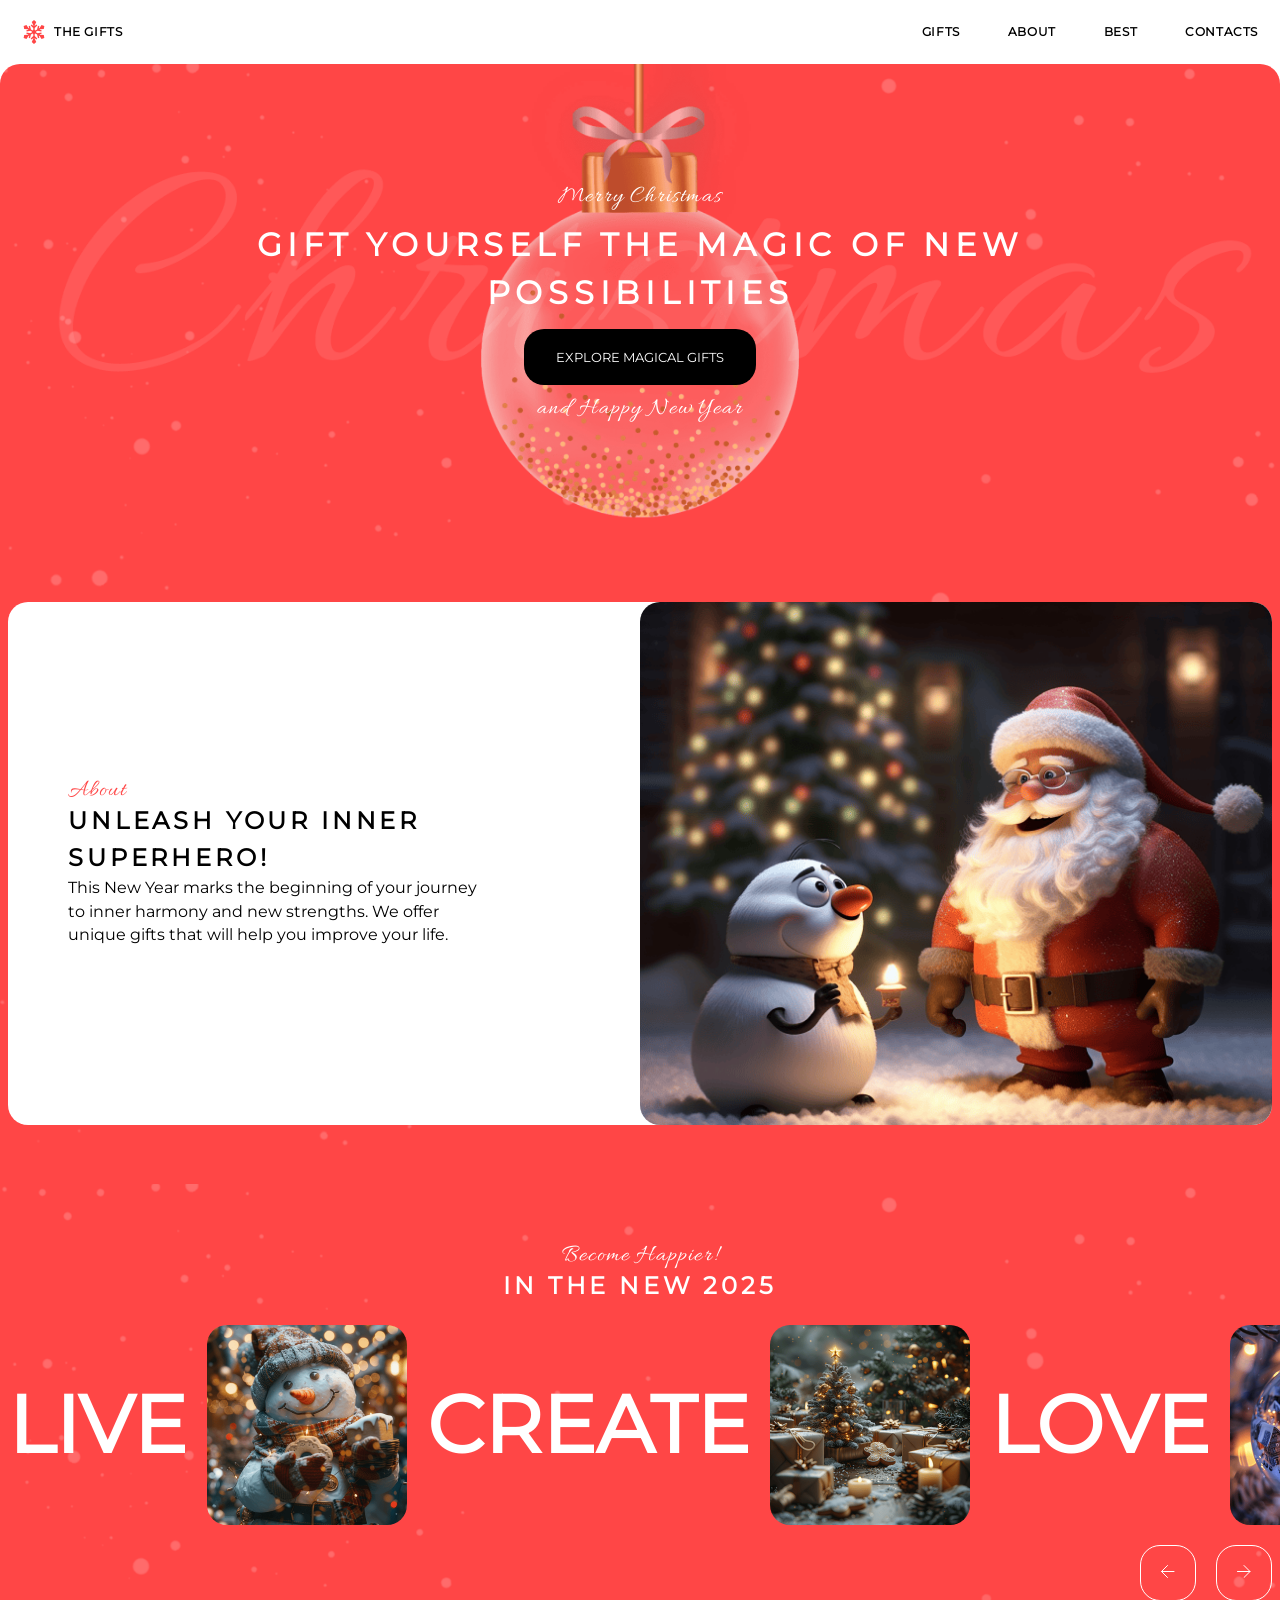
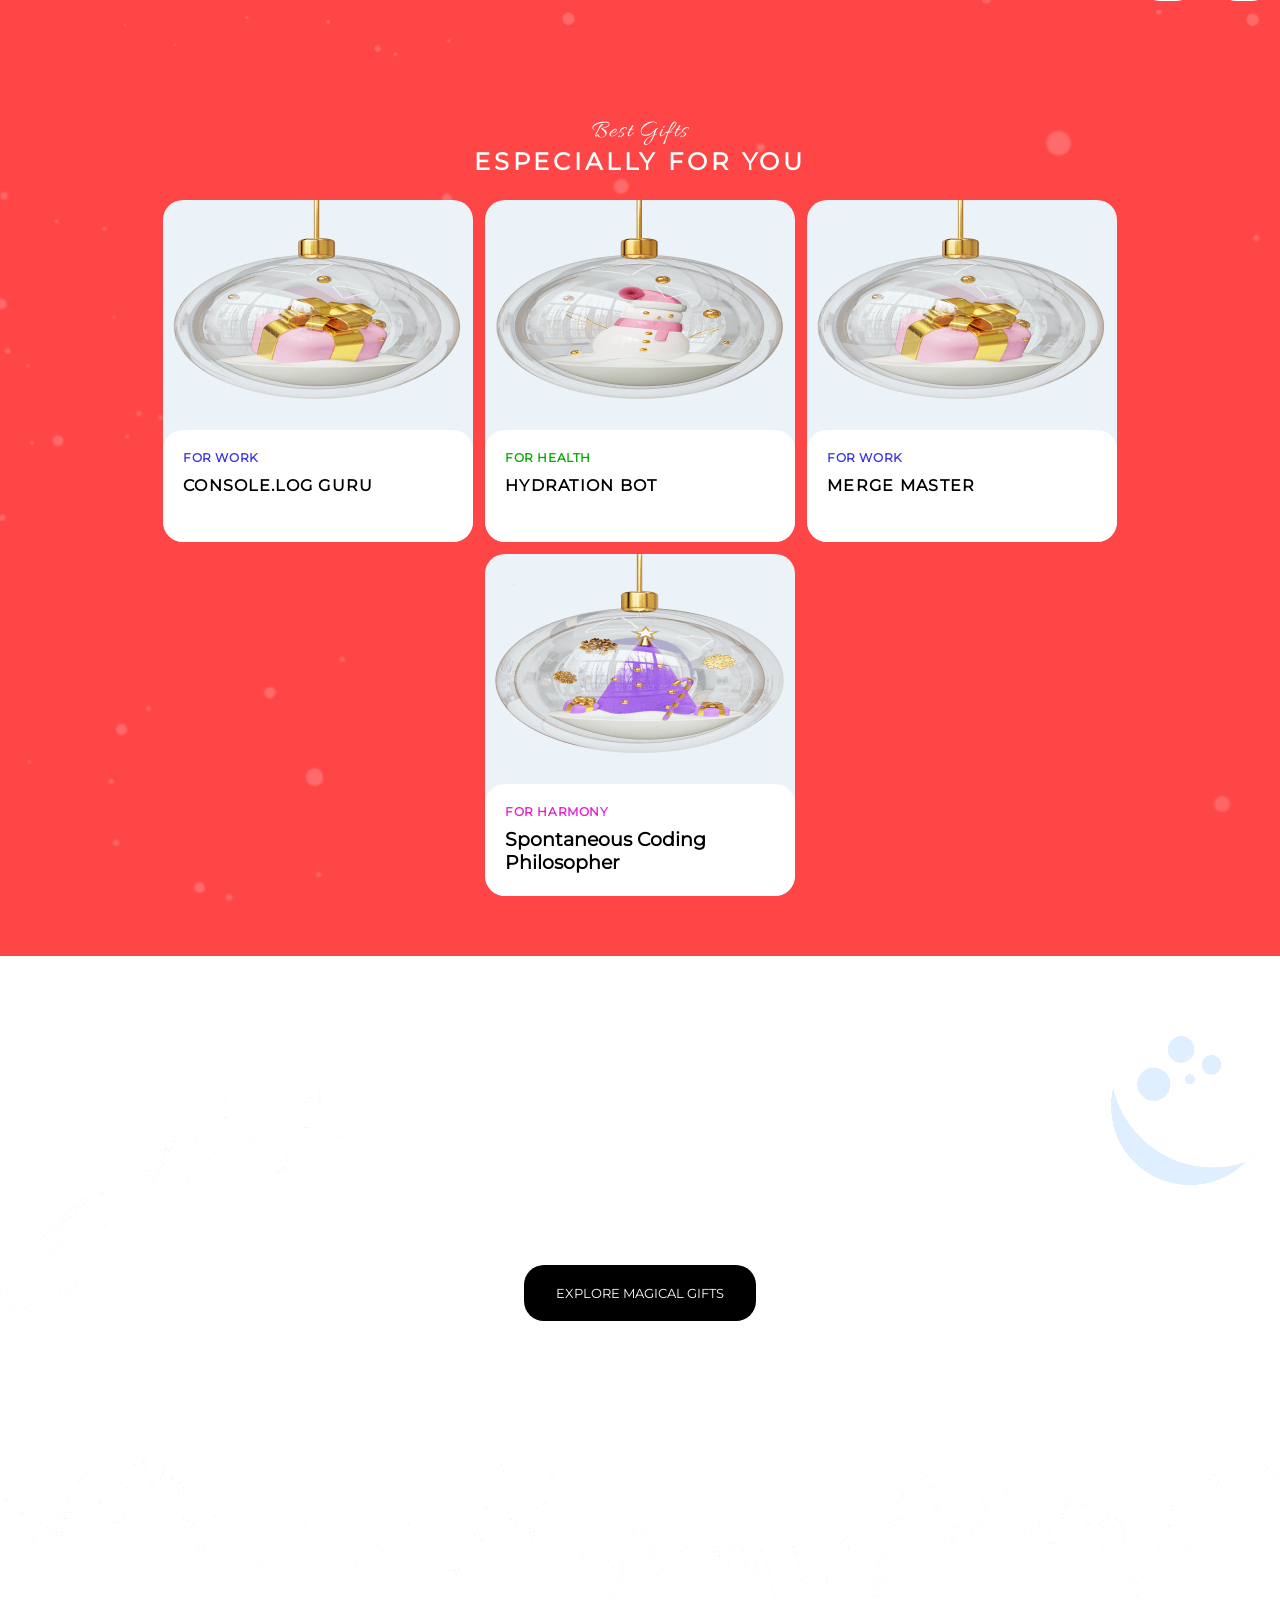
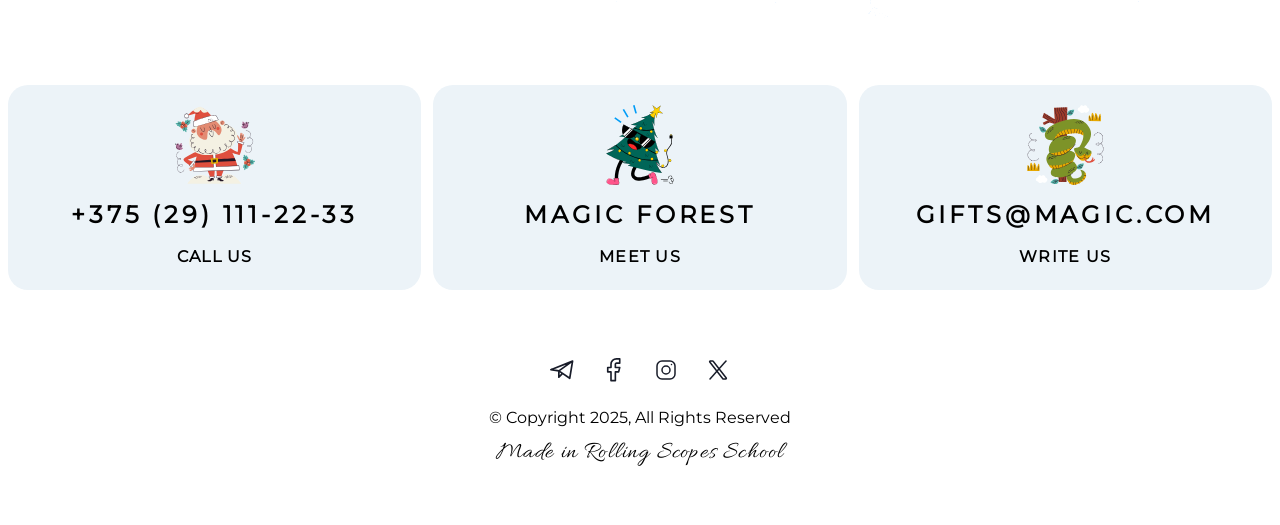
<file: christmas-shop/index.html>
<!DOCTYPE html>
<html lang="en">
<head>
    <meta charset="UTF-8">
    <meta name="viewport" content="width=device-width, initial-scale=1.0">
    <title>christmas-shop-Home</title>
    <link rel="stylesheet" href="style.css">
</head>
<body>
    <div class="wrapper">
    <header class="header">
        <div class="head_container action-small">
            <div class="logo-container" >
                <a href="#gifts" class="logo-link_item">
                    <img src="assets/snowflake.svg" alt="snowflake logo" class="snowflake_logo"> 
                    <span>THE GIFTS</span>
                </a>
            </div>
            <nav class="container_nav">
                <button class="burger_menu" id="burgerBtn">
                    <span></span>
                    <span></span>
                    <span></span>

                </button>
                <ul class="nav_list" id="navMenu">
                    <li class="nav-item"><a href="gifts.html" class="nav-link_item">GIFTS</a></li>
                    <li class="nav-item"><a href="#about" class="nav-link_item">ABOUT</a></li>
                    <li class="nav-item"><a href="#best" class="nav-link_item">BEST</a></li>
                    <li class="nav-item"><a href="#contacts" class="nav-link_item">CONTACTS</a></li>
                </ul>
            </nav>
        </div>
    </header>

    <main>
            <section class="section hero_section">
                <div class="hero_container">
                    <div class="hs_text">
                        <p class="caption">Merry Christmas</p>
                        <h1>Gift yourself the magic of new <br class="desktop-br">possibilities</br> </h1>
                        <button class="home_button">Explore Magical Gifts</button>
                        <p class="caption">and Happy New Year</p>
                    </div>
                </div>

            </section>
            <section class="section about_section" id="about">
                <div class="about_container">
                    <div class="about_container_text_item">
                        <div class="AC_text">
                            <p class="caption red">About</p>
                            <h2>Unleash your inner superhero!</h2>
                            <p>This New Year marks the beginning of your journey <br class="desktop-br">
                                to inner harmony and new strengths. We offer <br class="desktop-br">
                                unique gifts that will help you improve your life.</p>
                        </div>
                    </div>
                    <div class="about_container_img">
                        <img class="AC_img" src="assets/santa.png" alt="santa">
                    </div>
                
                </div>
            </section>
            <section class="section slider_section">
                <div class="slider_container">
                    <div class="slider_container_text">
                        <p class="caption">Become Happier!</p>
                        <h2>in the new 2025</h2>
                </div>
                <div class="slider_container_row">
                    <div class="slider">
                        <span>live</span>
                        <div class="slider_img_container">
                            <img class="slider_img" src="assets/snowman.png" alt="snowman">
                        </div>
                        
                        <span>Create</span>
                        <div class="slider_img_container">
                            <img class="slider_img" src="assets/christmas-trees.png" alt="christmas trees">
                        </div>
                        <span>Love</span>
                        <div class="slider_img_container">
                            <img class="slider_img" src="assets/christmas-tree-ball.png" alt="christmas tree ball">
                        </div>
                        <span>live</span>
                        
                        <div class="slider_img_container">
                            <img class="slider_img" src="assets/fairytale-house.png" alt="fairytale house">
                        </div>
                        <span>Create</span>
                        <div class="slider_img_container">
                            <img class="slider_img" src="assets/snowman.png" alt="snowman">
                        </div>
                        
                        <span>Love</span>
                        <div class="slider_img_container">
                            <img class="slider_img" src="assets/christmas-trees.png" alt="christmas trees">
                        </div>
                        <span>live</span>
                        <div class="slider_img_container">
                            <img class="slider_img" src="assets/christmas-tree-ball.png" alt="christmas tree ball">
                        </div>
                        <span>Create</span>
                        
                        <div class="slider_img_container">
                            <img class="slider_img" src="assets/fairytale-house.png" alt="fairytale house">

                        </div>
                    </div>
                
                    </div>
                 <div class="slider_container_button">
                        <button class="btn btn-left"><img src="assets/Vector-left.svg" alt="left"></button>
                        <button class="btn btn-right"><img src="assets/Vector-right.svg" alt="right"></button></div>
                </div>
            </section>
            <section class=" section best_gifs_section" id="gifts">
                <div class="best_gifs_container">
                    <div class="best_gifs_container_text">
                        <p class="caption"> Best Gifts</p>
                        <h2>especially for you</h2>
                    </div>
                    <div class="best_gifs_container_cards">
                        <div class="best_gifs_container_card">
                            <div class="card_img">
                                <img src="assets/gift-for-work.png" alt="gifts for work">
                            </div>
                            <div class="card_text">
                                <span class="h4 blue">for work</span>
                                <h3 class="h3">Console.log Guru</h3>
                            </div>
                        </div>
                        <div class="best_gifs_container_card">
                            <div class="card_img"> 
                                <img src="assets/gift-for-health.png" alt="gifts for health">
                            </div>
                            <div class="card_text">
                                <span class="h4 green">For health</span>
                                <h3 class="h3">Hydration Bot</h3>
                            </div>
                        </div>
                        <div class="best_gifs_container_card">
                            <div class="card_img">
                                <img src="assets/gift-for-work.png" alt="gifts for work">
                            </div>
                            <div class="card_text">
                                <span class="h4 blue">for work</span>
                                <h3 class="h3">Merge Master</h3>
                            </div>
                        </div>
                        <div class="best_gifs_container_card">
                            <div class="card_img">
                                <img src="assets/gift-for-harmony.png" alt="gifts for harmony">
                            </div>
                            <div class="card_text">
                                <span class="h4 pink">for harmony</span>
                                <h3 class="">Spontaneous Coding Philosopher</h3>
                            </div>
                        </div>
                    </div>
                </div>
            </section>
            <section class="section CTA_section">
                <div class="CTA_container">
                    <div class="CTA_container_item">
                        <h2>Ready to start your<br>journey to a better<br>version of yourself?</h2>
                        <button class="home_button">Explore Magical Gifts</button>
                        <div class="timer_section">
                            <p class="caption">The New Year is Coming Soon...</p>
                            <div class="timer_container">
                                <div class="timer_container_item">
                                    <span class="timer_number">47</span>
                                    <span class="h4">days</span>
                                </div>
                                <div class="separation"></div> 
                                <div class="timer_container_item">
                                    <span class="timer_number">5</span>
                                    <span class="h4">hours</span>
                                </div>
                                <div class="separation"></div> 
                                <div class="timer_container_item">
                                    <span class="timer_number">34</span>
                                    <span class="h4">minutes</span>  
                                </div>
                                <div class="separation"></div> 
                                <div class="timer_container_item">
                                    <span class="timer_number">12</span>
                                    <span class="h4">seconds</span>

                                </div>
                            </div>
                        </div>
                    </div>
                </div>
            </section>
    </main>
    <footer class="footer">
        <div class="footer__container">
            <address class="footer__contacts">
                <div class="footer__contacts-item">
                    <img class="footer__contacts-img" src="assets/santa-claus.svg" alt="santa">
                    <a href="tel:+375 (29) 111-22-33" class="footer__data">+375 (29) 111-22-33</a>
                    <p class="h3">call us</p>

                </div>
                <div class="footer__contacts-item">
                    <img class="footer__contacts-img" src="assets/christmas-tree.svg" alt="christmas-tree">
                    <p class="footer__data">Magic forest</p>
                    <p class="h3">meet us</p>
                </div>
                <div class="footer__contacts-item">
                    <img class="footer__contacts-img" src="assets/snake.svg" alt="snake">
                    <a href="mailto:gifts@magic.com" class="footer__data">gifts@magic.com</a>
                    <p class="h3">write us</p>
                </div>
            </address>
            <div class="footer__socials"> 
                <div class="footer__socials-items">
                    <a href="telegram" ><img src="assets/telegram.svg" alt="telegram contact" class="footer__socials-items-img"></a>
                    <a href="facebook"><img src="assets/fb.svg" alt="facebook contact" class="footer__socials-items-img"></a>
                    <a href="instagram"><img src="assets/instagram.svg" alt="instagram contact" class="footer__socials-items-img"></a>
                    <a href="x"><img src="assets/X.svg" alt="x contact" class="footer__socials-items-img"></a>
                </div>
                <p class="footer__socials-paragraph">© Copyright 2025, All Rights Reserved</p>
                <p class="caption footer__socials-paragraph">Made in Rolling Scopes School</p>
            </div>
        </div>
    </footer>
    </div>
</body>
</html>
</file>
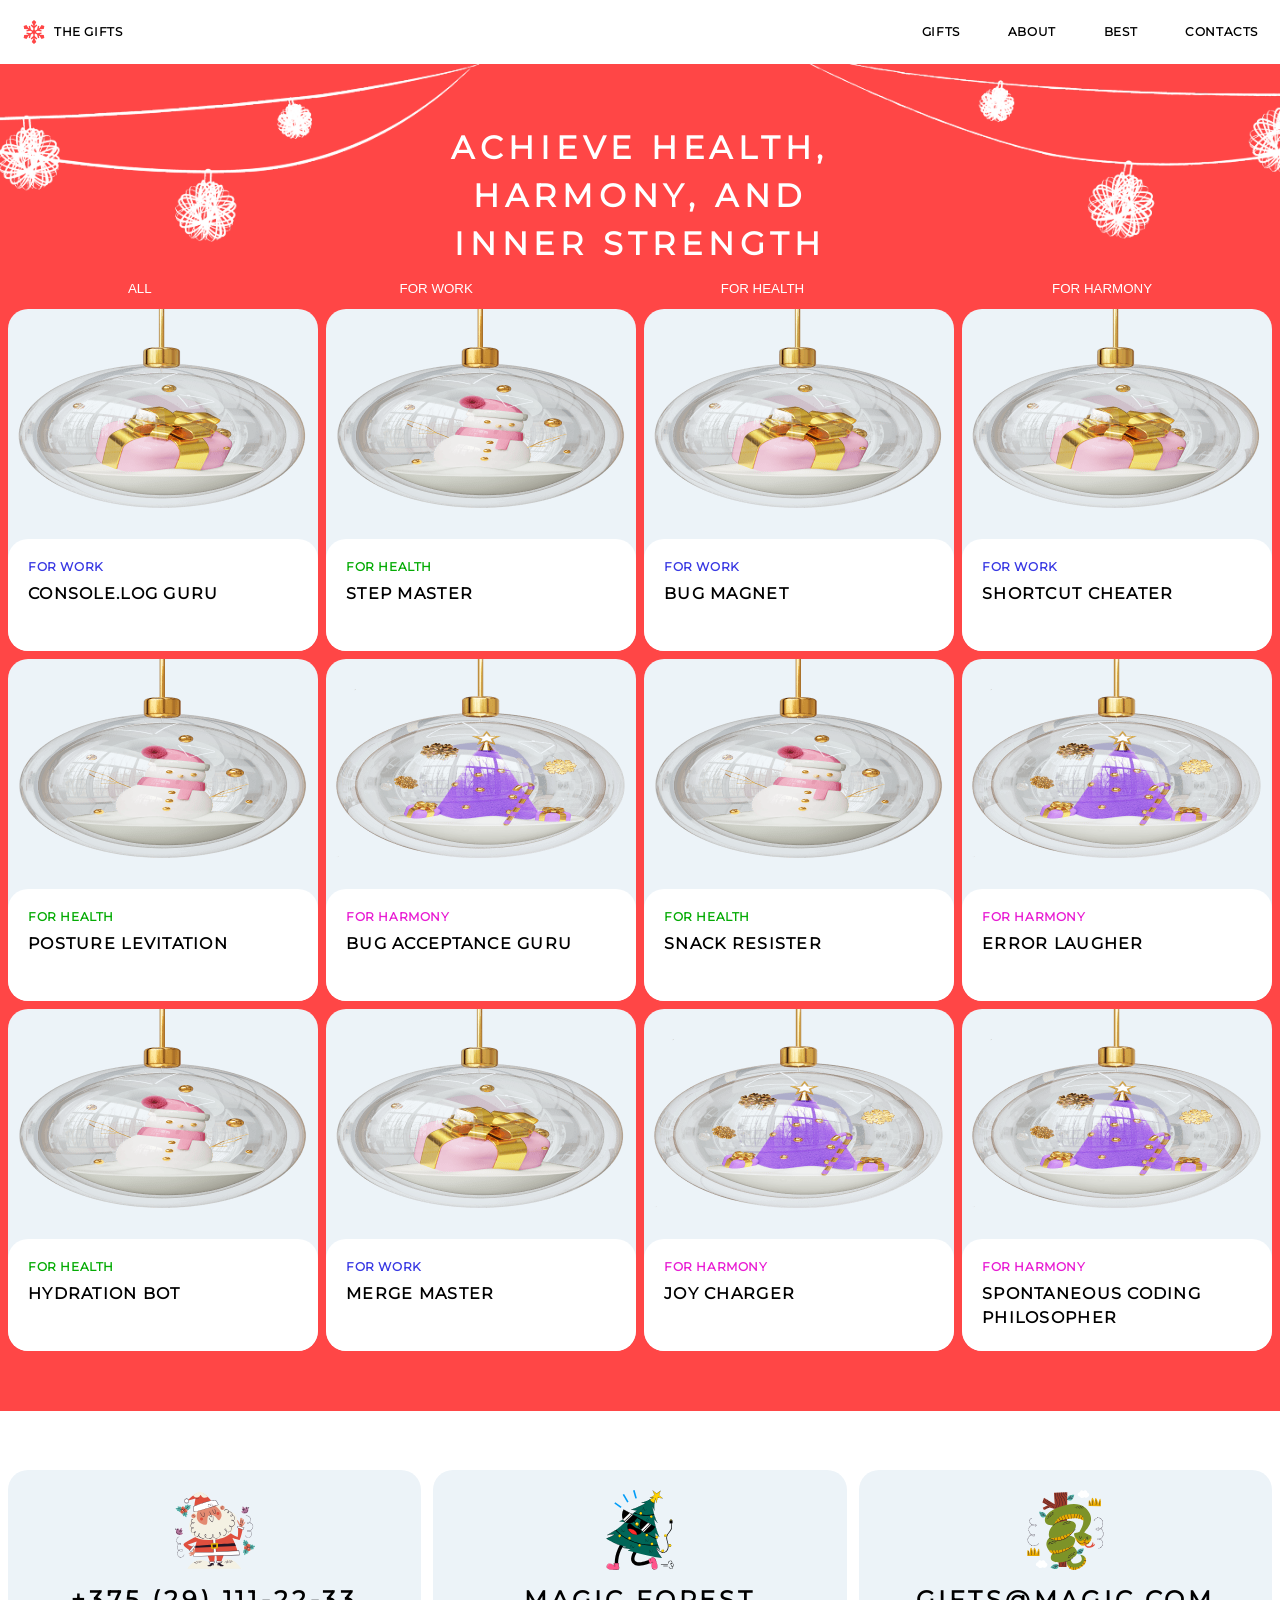
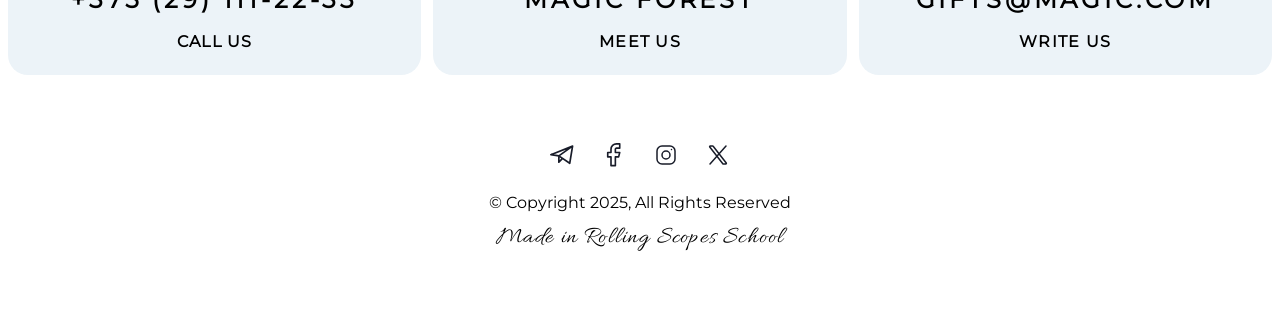
<file: christmas-shop/gifts.html>
<!DOCTYPE html>
<html lang="en">
<head>
    <meta charset="UTF-8">
    <meta name="viewport" content="width=device-width, initial-scale=1.0">
    <title>christmas-shop- Gifts</title>
    <link rel="stylesheet" href="style.css">
</head>
 <body>
<div class="wrapper">
    <header class="header">
        <div class="head_container action-small">
            <div class="logo-container" >
                <a href="#gifts" class="logo-link_item">
                    <img src="assets/snowflake.svg" alt="snowflake logo" class="snowflake_logo"> 
                    <span>THE GIFTS</span>
                </a>
            </div>
            <nav class="container_nav">
                <button class="burger_menu" id="burgerBtn">
                    <span></span>
                    <span></span>
                    <span></span>

                </button>
                <ul class="nav_list" id="navMenu">
                    <li class="nav-item"><a href="gifts.html" class="nav-link_item">GIFTS</a></li>
                    <li class="nav-item"><a href="#about" class="nav-link_item">ABOUT</a></li>
                    <li class="nav-item"><a href="#best" class="nav-link_item">BEST</a></li>
                    <li class="nav-item"><a href="#contacts" class="nav-link_item">CONTACTS</a></li>
                </ul>
            </nav>
        </div>
    </header>

    <main>
        <section class="section gift-page_section">
            <div class="gift-page_container">
                <div class="gift-page_header"><h1>Achieve health,<br class="desktop-br_gifts-page "> harmony, and <br class="desktop-br_gifts-page "> inner strength</h1></div>
                <div class="gift-page_tabs">
                    <ul class="tabs-list action-small ">
                        <li class="tabs-item">
                            <button type="button" class="tab-button">ALL</button>
                        </li>
                        <li class="tabs-item">
                            <button type="button" class="tab-button">FOR WORK</button>
                        </li>
                        <li class="tabs-item">
                            <button type="button" class="tab-button">FOR HEALTH</button>
                        </li>
                        <li class="tabs-item">
                            <button type="button" class="tab-button">FOR HARMONY</button>
                        </li>
                    </ul>
                </div>
                <ul class="gift-page_grid">
                    <li class="gift-card">
                        <div class="gift-card__img-wrapper">
                            <img src="assets/gift-for-work.png" alt="gift forwork">
                        </div>
                        <div class="gift-card__content">
                            <span class="h4 blue">for work</span>
                            <h2 class="h3">Console.log Guru</h2>
                        </div>
                    </li>
                    <li class="gift-card">
                        <div class="gift-card__img-wrapper">
                            <img src="assets/gift-for-health.png" alt="for health">
                        </div>
                        <div class="gift-card__content">
                            <span class="h4 green">for health</span>
                            <h2 class="h3">Step Master</h2>
                        </div>
                    </li>
                    <li class="gift-card">
                          <div class="gift-card__img-wrapper">
                            <img src="assets/gift-for-work.png" alt="gift forwork">
                        </div>
                        <div class="gift-card__content">
                            <span class="h4 blue">for work</span>
                            <h2 class="h3">Bug Magnet</h2>
                        </div>
                    </li>
                    <li class="gift-card">
                          <div class="gift-card__img-wrapper">
                            <img src="assets/gift-for-work.png" alt="gift forwork">
                        </div>
                        <div class="gift-card__content">
                            <span class="h4 blue">for work</span>
                            <h2 class="h3">Shortcut Cheater</h2>
                        </div>
                    </li>
                    <li class="gift-card">
                        <div class="gift-card__img-wrapper">
                            <img src="assets/gift-for-health.png" alt="for health">
                        </div>
                        <div class="gift-card__content">
                            <span class="h4 green">for health</span>
                            <h2 class="h3">Posture Levitation</h2>
                        </div>
                    </li>
                    <li class="gift-card">
                        <div class="gift-card__img-wrapper">
                            <img src="assets/gift-for-harmony.png" alt="for harmony">
                        </div>
                        <div class="gift-card__content">
                            <span class="h4 pink">for harmony</span>
                            <h2 class="h3">Bug Acceptance Guru</h2>
                        </div>
                    </li>
                    <li class="gift-card">
                        <div class="gift-card__img-wrapper">
                            <img src="assets/gift-for-health.png" alt="for health">
                        </div>
                        <div class="gift-card__content">
                            <span class="h4 green">for health</span>
                            <h2 class="h3">Snack Resister</h2>
                        </div>
                    </li>
                       <li class="gift-card">
                        <div class="gift-card__img-wrapper">
                            <img src="assets/gift-for-harmony.png" alt="for harmony">
                        </div>
                        <div class="gift-card__content">
                            <span class="h4 pink">for harmony</span>
                            <h2 class="h3">Error Laugher</h2>
                        </div>
                    </li>
                    <li class="gift-card">
                        <div class="gift-card__img-wrapper">
                            <img src="assets/gift-for-health.png" alt="for health">
                        </div>
                        <div class="gift-card__content">
                            <span class="h4 green">for health</span>
                            <h2 class="h3">Hydration Bot</h2>
                        </div>
                    </li>
                    <li class="gift-card">
                        <div class="gift-card__img-wrapper">
                            <img src="assets/gift-for-work.png" alt="for work">
                        </div>
                        <div class="gift-card__content">
                            <span class="h4 blue">for work</span>
                            <h2 class="h3">Merge Master</h2>
                        </div>
                    </li>
                    <li class="gift-card">
                        <div class="gift-card__img-wrapper">
                            <img src="assets/gift-for-harmony.png" alt="for harmony">
                        </div>
                        <div class="gift-card__content">
                            <span class="h4 pink">for harmony</span>
                            <h2 class="h3">Joy Charger</h2>
                        </div>
                    </li>
                    <li class="gift-card">
                        <div class="gift-card__img-wrapper">
                            <img src="assets/gift-for-harmony.png" alt="for harmony">
                        </div>
                        <div class="gift-card__content">
                            <span class="h4 pink">for harmony</span>
                            <h2 class="h3">Spontaneous Coding Philosopher</h2>
                        </div>
                    </li>
                </ul>
            </div>

        </section>
    </main>
    <footer class="footer">
        <div class="footer__container">
            <address class="footer__contacts">
                <div class="footer__contacts-item">
                    <img class="footer__contacts-img" src="assets/santa-claus.svg" alt="santa">
                    <a href="tel:+375 (29) 111-22-33" class="footer__data">+375 (29) 111-22-33</a>
                    <p class="h3">call us</p>

                </div>
                <div class="footer__contacts-item">
                    <img class="footer__contacts-img" src="assets/christmas-tree.svg" alt="christmas-tree">
                    <p class="footer__data">Magic forest</p>
                    <p class="h3">meet us</p>
                </div>
                <div class="footer__contacts-item">
                    <img class="footer__contacts-img" src="assets/snake.svg" alt="snake">
                    <a href="mailto:gifts@magic.com" class="footer__data">gifts@magic.com</a>
                    <p class="h3">write us</p>
                </div>
            </address>
            <div class="footer__socials"> 
                <div class="footer__socials-items">
                    <a href="telegram" ><img src="assets/telegram.svg" alt="telegram contact" class="footer__socials-items-img"></a>
                    <a href="facebook"><img src="assets/fb.svg" alt="facebook contact" class="footer__socials-items-img"></a>
                    <a href="instagram"><img src="assets/instagram.svg" alt="instagram contact" class="footer__socials-items-img"></a>
                    <a href="x"><img src="assets/X.svg" alt="x contact" class="footer__socials-items-img"></a>
                </div>
                <p class="footer__socials-paragraph">© Copyright 2025, All Rights Reserved</p>
                <p class="caption footer__socials-paragraph">Made in Rolling Scopes School</p>
            </div>
        </div>
    </footer>
</div>
</body>
</html>
</file>
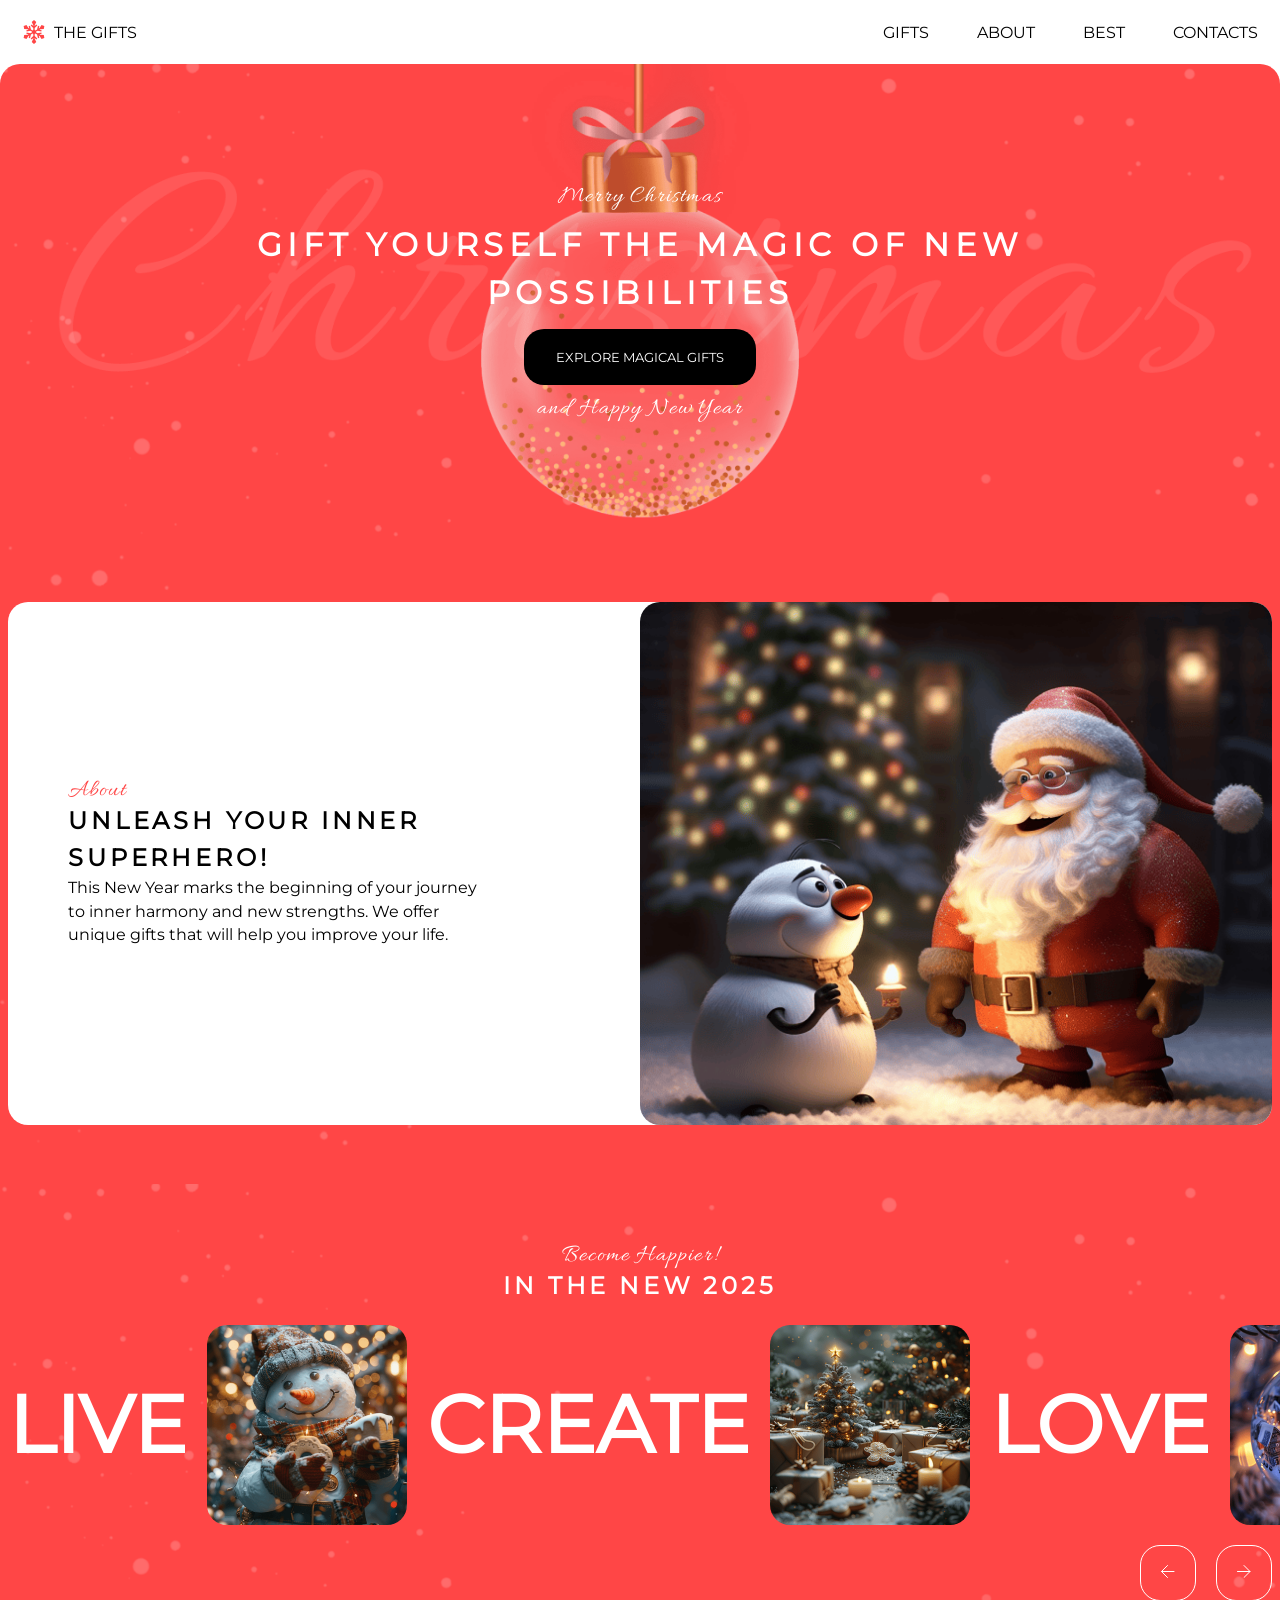
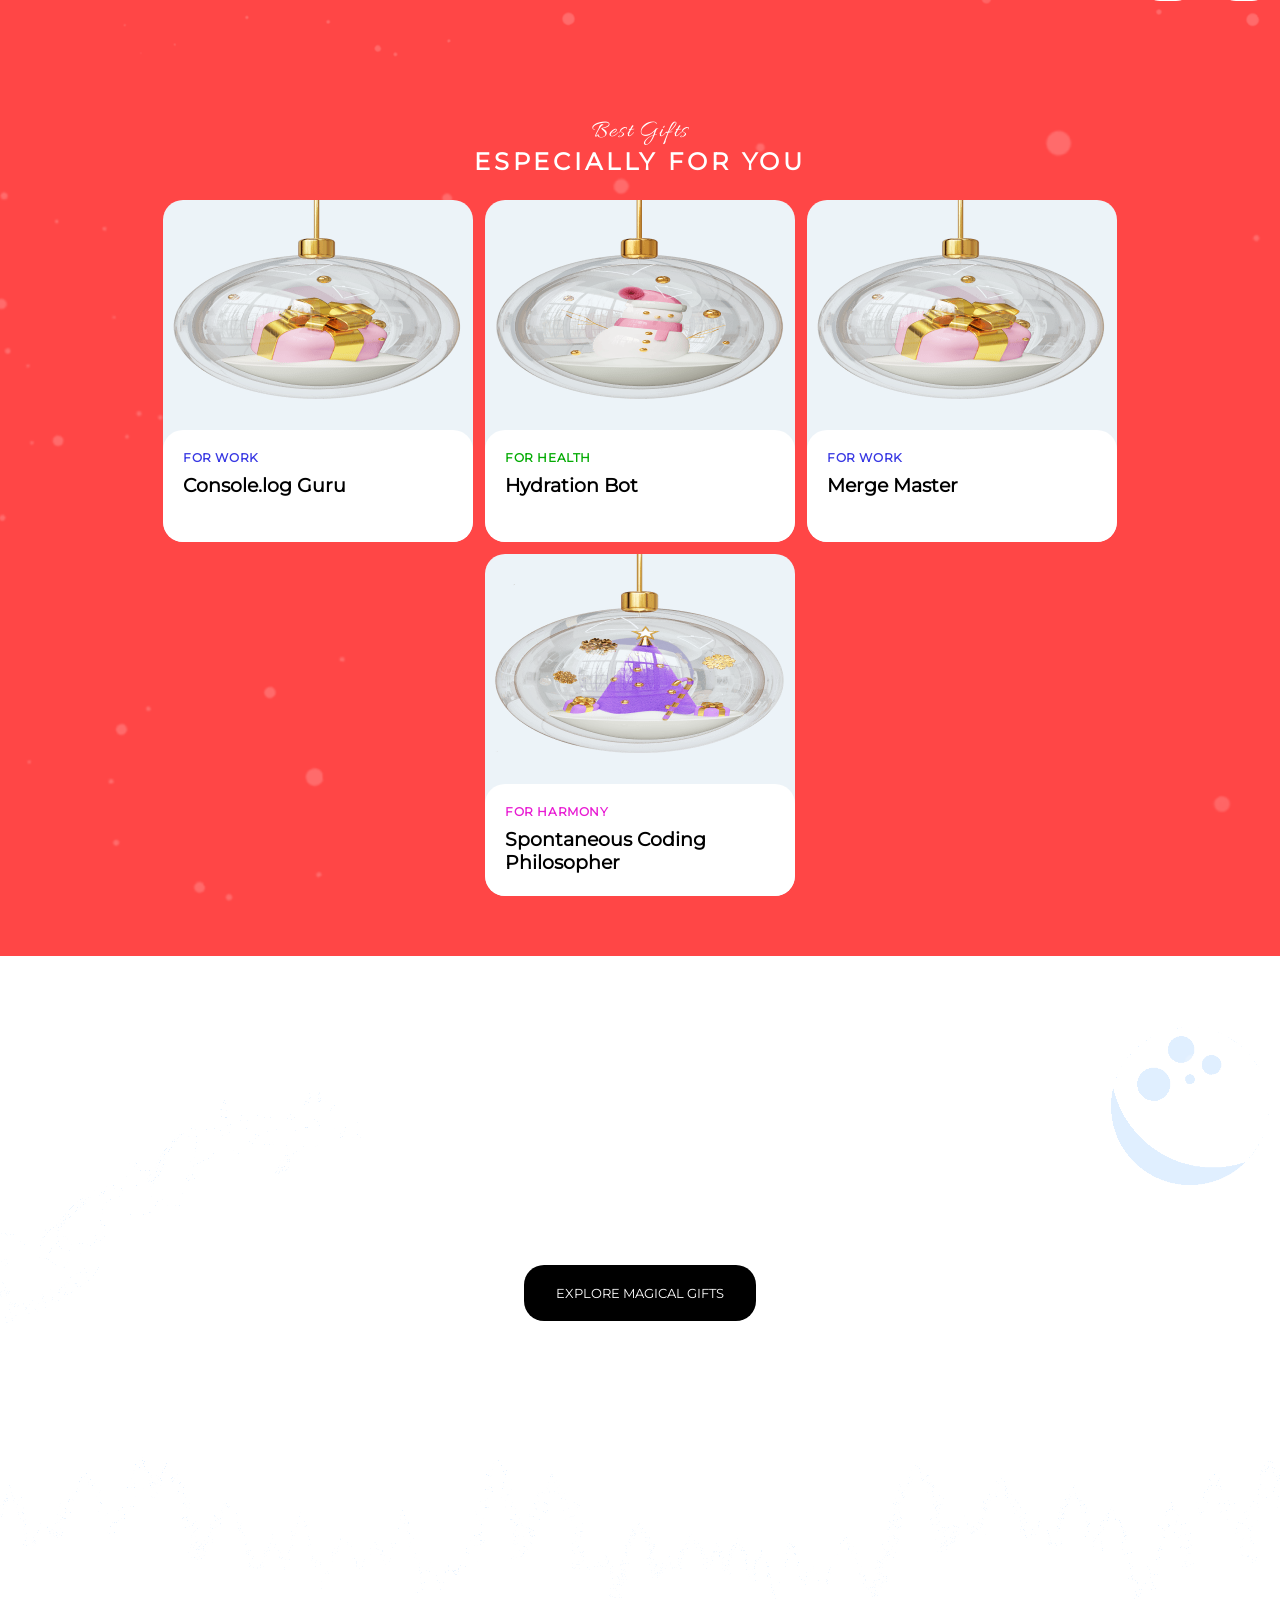
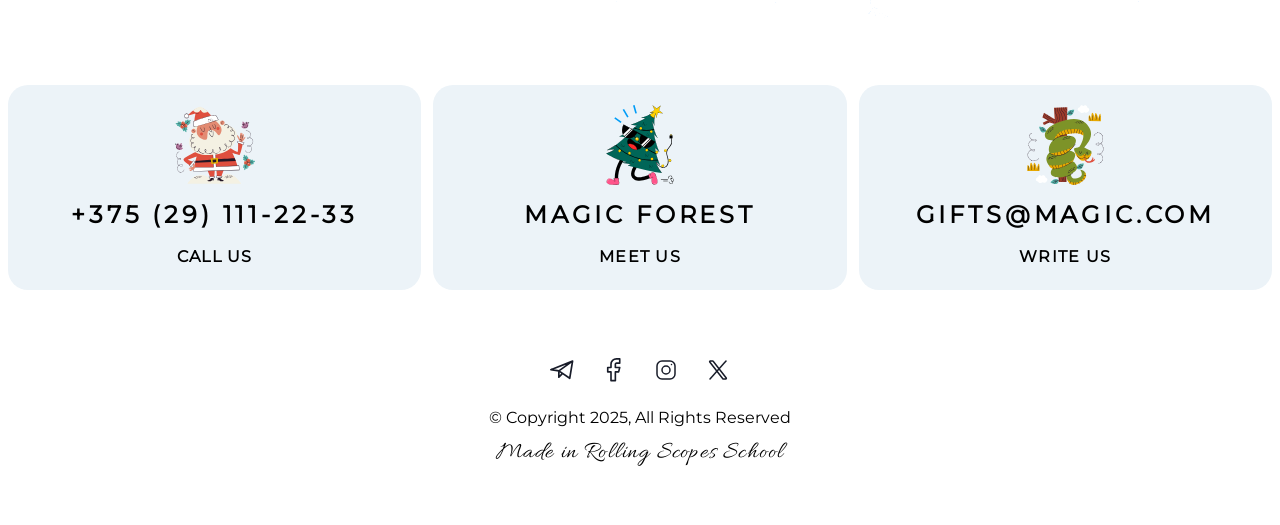
<file: christmas-shop/ndex.html>
<!DOCTYPE html>
<html lang="en">
<head>
    <meta charset="UTF-8">
    <meta name="viewport" content="width=device-width, initial-scale=1.0">
    <title>christmas-shop</title>
    <link rel="stylesheet" href="style.css">
</head>
<body>
    <div class="wrapper">
    <header class="header">
        <div class="head_container">
            <div class="logo-container" >
                <a href="#gifts" class="logo-link_item">
                    <img src="assets/snowflake.svg" alt="snowflake logo" class="snowflake_logo"> 
                    <span>THE GIFTS</span>
                </a>
            </div>
            <nav class="container_nav">
                <button class="burger_menu" id="burgerBtn">
                    <span></span>
                    <span></span>
                    <span></span>

                </button>
                <ul class="nav_list" id="navMenu">
                    <li class="nav-item"><a href="#gifts" class="nav-link_item">GIFTS</a></li>
                    <li class="nav-item"><a href="#about" class="nav-link_item">ABOUT</a></li>
                    <li class="nav-item"><a href="#best" class="nav-link_item">BEST</a></li>
                    <li class="nav-item"><a href="#contacts" class="nav-link_item">CONTACTS</a></li>
                </ul>
            </nav>
        </div>
    </header>

    <main>
            <section class="section hero_section">
                <div class="hero_container">
                    <div class="hs_text">
                        <p class="caption">Merry Christmas</p>
                        <h1>Gift yourself the magic of new <br class="desktop-br">possibilities</br> </h1>
                        <button class="home_button">Explore Magical Gifts</button>
                        <p class="caption">and Happy New Year</p>
                    </div>
                </div>

            </section>
            <section class="section about_section" id="about">
                <div class="about_container">
                    <div class="about_container_text_item">
                        <div class="AC_text">
                            <p class="caption red">About</p>
                            <h2>Unleash your inner superhero!</h2>
                            <p>This New Year marks the beginning of your journey <br class="desktop-br">
                                to inner harmony and new strengths. We offer <br class="desktop-br">
                                unique gifts that will help you improve your life.</p>
                        </div>
                    </div>
                    <div class="about_container_img">
                        <img class="AC_img" src="assets/santa.png" alt="santa">
                    </div>
                
                </div>
            </section>
            <section class="section slider_section">
                <div class="slider_container">
                    <div class="slider_container_text">
                        <p class="caption">Become Happier!</p>
                        <h2>in the new 2025</h2>
                </div>
                <div class="slider_container_row">
                    <div class="slider">
                        <span>live</span>
                        <div class="slider_img_container">
                            <img class="slider_img" src="assets/snowman.png" alt="snowman">
                        </div>
                        
                        <span>Create</span>
                        <div class="slider_img_container">
                            <img class="slider_img" src="assets/christmas-trees.png" alt="christmas trees">
                        </div>
                        <span>Love</span>
                        <div class="slider_img_container">
                            <img class="slider_img" src="assets/christmas-tree-ball.png" alt="christmas tree ball">
                        </div>
                        <span>live</span>
                        
                        <div class="slider_img_container">
                            <img class="slider_img" src="assets/fairytale-house.png" alt="fairytale house">
                        </div>
                        <span>Create</span>
                        <div class="slider_img_container">
                            <img class="slider_img" src="assets/snowman.png" alt="snowman">
                        </div>
                        
                        <span>Love</span>
                        <div class="slider_img_container">
                            <img class="slider_img" src="assets/christmas-trees.png" alt="christmas trees">
                        </div>
                        <span>live</span>
                        <div class="slider_img_container">
                            <img class="slider_img" src="assets/christmas-tree-ball.png" alt="christmas tree ball">
                        </div>
                        <span>Create</span>
                        
                        <div class="slider_img_container">
                            <img class="slider_img" src="assets/fairytale-house.png" alt="fairytale house">

                        </div>
                    </div>
                
                    </div>
                 <div class="slider_container_button">
                        <button class="btn btn-left"><img src="assets/Vector-left.svg" alt="left"></button>
                        <button class="btn btn-right"><img src="assets/Vector-right.svg" alt="right"></button></div>
                </div>
            </section>
            <section class=" section best_gifs_section" id="gifts">
                <div class="best_gifs_container">
                    <div class="best_gifs_container_text">
                        <p class="caption"> Best Gifts</p>
                        <h2>especially for you</h2>
                    </div>
                    <div class="best_gifs_container_cards">
                        <div class="best_gifs_container_card">
                            <div class="card_img">
                                <img src="assets/gift-for-work.png" alt="gifts for work">
                            </div>
                            <div class="card_text">
                                <span class="h4 blue">for work</span>
                                <h3>Console.log Guru</h3>
                            </div>
                        </div>
                        <div class="best_gifs_container_card">
                            <div class="card_img"> 
                                <img src="assets/gift-for-health.png" alt="gifts for health">
                            </div>
                            <div class="card_text">
                                <span class="h4 green">For health</span>
                                <h3>Hydration Bot</h3>
                            </div>
                        </div>
                        <div class="best_gifs_container_card">
                            <div class="card_img">
                                <img src="assets/gift-for-work.png" alt="gifts for work">
                            </div>
                            <div class="card_text">
                                <span class="h4 blue">for work</span>
                                <h3>Merge Master</h3>
                            </div>
                        </div>
                        <div class="best_gifs_container_card">
                            <div class="card_img">
                                <img src="assets/gift-for-harmony.png" alt="gifts for harmony">
                            </div>
                            <div class="card_text">
                                <span class="h4 pink">for harmony</span>
                                <h3>Spontaneous Coding Philosopher</h3>
                            </div>
                        </div>
                    </div>
                </div>
            </section>
            <section class="section CTA_section">
                <div class="CTA_container">
                    <div class="CTA_container_item">
                        <h2>Ready to start your<br>journey to a better<br>version of yourself?</h2>
                        <button class="home_button">Explore Magical Gifts</button>
                        <div class="timer_section">
                            <p class="caption">The New Year is Coming Soon...</p>
                            <div class="timer_container">
                                <div class="timer_container_item">
                                    <span class="timer_number">47</span>
                                    <span class="h4">days</span>
                                </div>
                                <div class="separation"></div> 
                                <div class="timer_container_item">
                                    <span class="timer_number">5</span>
                                    <span class="h4">hours</span>
                                </div>
                                <div class="separation"></div> 
                                <div class="timer_container_item">
                                    <span class="timer_number">34</span>
                                    <span class="h4">minutes</span>  
                                </div>
                                <div class="separation"></div> 
                                <div class="timer_container_item">
                                    <span class="timer_number">12</span>
                                    <span class="h4">seconds</span>

                                </div>
                            </div>
                        </div>
                    </div>
                </div>
            </section>
    </main>
    <footer class="footer">
        <div class="footer__container">
            <address class="footer__contacts">
                <div class="footer__contacts-item">
                    <img class="footer__contacts-img" src="assets/santa-claus.svg" alt="santa">
                    <a href="tel:+375 (29) 111-22-33" class="footer__data">+375 (29) 111-22-33</a>
                    <p class="h3">call us</p>

                </div>
                <div class="footer__contacts-item">
                    <img class="footer__contacts-img" src="assets/christmas-tree.svg" alt="christmas-tree">
                    <p class="footer__data">Magic forest</p>
                    <p class="h3">meet us</p>
                </div>
                <div class="footer__contacts-item">
                    <img class="footer__contacts-img" src="assets/snake.svg" alt="snake">
                    <a href="mailto:gifts@magic.com" class="footer__data">gifts@magic.com</a>
                    <p class="h3">write us</p>
                </div>
            </address>
            <div class="footer__socials"> 
                <div class="footer__socials-items">
                    <a href="telegram" ><img src="assets/telegram.svg" alt="telegram contact" class="footer__socials-items-img"></a>
                    <a href="facebook"><img src="assets/fb.svg" alt="facebook contact" class="footer__socials-items-img"></a>
                    <a href="instagram"><img src="assets/instagram.svg" alt="instagram contact" class="footer__socials-items-img"></a>
                    <a href="x"><img src="assets/X.svg" alt="x contact" class="footer__socials-items-img"></a>
                </div>
                <p class="footer__socials-paragraph">© Copyright 2025, All Rights Reserved</p>
                <p class="caption footer__socials-paragraph">Made in Rolling Scopes School</p>
            </div>
        </div>
    </footer>
    </div>
</body>
</html>
</file>
<file: christmas-shop/style.css>
@font-face {
    font-family: 'Montserrat';
    src: url("fonts/Montserrat/Montserrat-VariableFont.ttf") format("truetype"); 
    font-weight: normal;
    font-style: normal;
}

@font-face {
    font-family:'Allura';
    src: url(fonts/Allura/Allura-Regular.ttf) format("truetype");
    font-weight: normal;
    font-style: normal;
}

*, *::before, *::after {
    margin: 0;
    padding: 0;
    box-sizing: border-box;
}

:root {
    --main-red: #ff4646;       
    --site-white: rgb(255 255 255);
    --alpha-white-40: rgb(255 255 255 / 0.4);
    --alpha-white-20: rgb(255 255 255 / 0.2);
    --transition-duration: 0.2s;
   
}

.section {
    width: 100%;
    overflow-x: hidden; 
    margin-block: -0.5px;
    position: relative;
}

p.caption {
    font-family: 'Allura';
    font-size: 24px;
    font-weight: 400;
    line-height: 1;
    letter-spacing: 0.05em;
}

p {
    font-family: 'Montserrat';
    font-size: 16px;
    font-weight: 400;
    line-height: 1.48;
}

.action-small {
    font-family: 'Montserrat';
    font-size: 12px;
    font-weight: 600;
    line-height: 130%;
    letter-spacing: 0.05em;
    text-transform: uppercase;
}

html,body {
    width: 100%;
    margin: 0;
    padding: 0;
    font-family: 'Montserrat';

    
}
.wrapper {
    width: 100%;
    max-width: 1440px; /* ОГРАНИЧЕНИЕ ИЗ ТЗ! */
    margin: 0 auto;    /* центрирует весь сайт на больших экранах */
    background-color: transparent;
    display: flex;
    flex-direction: column;
    overflow-x: clip; 
}

.header {
    width: 100%;
    height: 64px;
    background-color: var(--site-white);
   
    display: flex;
    align-items: center;
    position: sticky;
    top: 0;
    z-index: 100;    
}
  

.head_container{
    max-width: 1276px;
    width: 100%;
    margin: 0 auto;
    display: flex;
    flex-grow: 1;
    align-items: center;
    gap: 12px;

}

.snowflake_logo {
    width: 24px;
    height: 24px;

}

.logo-container {
    display: flex;
    justify-content: flex-start;
    align-items: center;

}


.logo-link_item {
    display: flex;
    align-items: center;
    justify-content: flex-start ;
    gap: 8px;
    padding: 8px 20px;
    color: black;
    text-decoration: none;
    text-align: center;

}

span {
   width: auto;
}
.container_nav {
     display: flex;
     flex-grow: 1;
     justify-content: flex-end;
     align-items: center;
    
     
}
.burger_menu {
    display: none;
}
ul { 
   
    display: flex;
    list-style: none;
    gap: 8px;

  
}

.nav-link_item {
    color: black;
    text-decoration: none;
    border-radius: 12px;
    padding: 12px 20px;

}
.nav-link_item:hover {
    background-color: #ff46463d;
    color: var(--main-red);
}
.nav_item {
    font-size: 32px;
}

.hero_section {
    background-color: var(--main-red);
    background-image: url(assets/bg-snow.png), url('assets/bg-balls.png');
    background-position: center center;
    background-size:cover, cover;
    background-repeat: no-repeat, no-repeat;
    overflow: hidden;
    margin: 0 auto;
    border: 1px solid transparent;
    border-top-left-radius: 20px;
    border-top-right-radius: 20px;
    display: flex;
    justify-content: center; 
    align-items: center;
 
}
.hero_container {
    display: flex;
    justify-content: center;
    align-items: center;
    margin:60px auto;
    width: 100%;
    box-sizing: border-box;
  
   
}

.hs_text {
    color: var(--site-white);
    display: flex;
    padding-top:60px;
    padding-bottom: 60px;
    flex-direction: column;
    justify-content:center;
    align-items: center;
    text-align: center;
    gap: 12px;
 
}



h1 {
    font-family: 'Montserrat';
    font-size: 32px;
    font-weight: 600;
    line-height: 1.5;
    letter-spacing: 0.18em;
    text-transform: uppercase;
   
   

}

.home_button {
    padding: 20px 32px;
    font-family: 'Montserrat';
    background-color: black;
    color: var(--site-white);
    text-transform: uppercase;
    font-weight: 400;
    border: none;
    border-radius: 20px;
}

.home_button:hover {
    background-color: var(--site-white);
    color: black;
}

.about_section {
    background-color: var(--main-red);
    background-image: url(assets/bg-snow.png);
    background-size: cover;
    background-position: center;
    width: 100%;
    display: flex;
    justify-content: center;
    align-items: center;
    padding-inline: 8px;
}


.about_container {
    max-width: 1276px; 
    width: 100%;
    margin: 60px auto;
    display: flex;
    border-radius: 20px;
    background-color: var(--site-white);
    justify-content:space-between;
    align-self: center;
    flex: 1;
    


}
.about_container_text_item {
    display: flex;
    justify-content: flex-start;
    align-items: center;
    gap: 20px;
    padding-inline: 60px;
    box-sizing: border-box;
    flex: 1; 
    width: 50%;
}

.AC_text {
   justify-content: start;
   align-items: start;
   padding-block: 60px;
}

.red {
    color: var(--main-red);
}

h2 {
    font-family: 'Montserrat';
    font-size: 24px;
    font-weight: 600;
    line-height: 1.52;
    letter-spacing: 0.16em;
    text-transform: uppercase;
}

.about_container_img {
    display: flex;
    justify-content: center;
    border-radius: 20px;
    overflow: hidden;
    align-items: center;
    width: 50%;
   
}

.AC_img {
    width: 100%;
    height: 100%;
    object-fit: cover;
}

.slider_section {
   background-color: var(--main-red);
   width: 100%;
    background-image: url(assets/bg-snow.png);
    background-size: cover;
    background-position: center;
    display: flex;
    justify-content: center;
    align-items: center;
    overflow: hidden;
    padding-inline: 8px;
   
}

.slider_container {
    max-width: 1276px; 
    width: 100%;
    display: flex;
    flex-direction: column;
    margin: 60px auto;
    box-sizing: border-box;
    gap: 20px;
}

.slider_container_text {
    color: var(--site-white);
    text-align: center;
    gap: 12px;
}

.slider {
    display: flex;
    gap: 20px;
    align-items: center;
    max-width: max-content;
    height: 200px;
}

.slider span {
    color: var(--site-white);
    font-family: 'Montserrat';
    font-size: 80px;
    font-weight: 600;
    text-transform: uppercase;
}

.slider_container_row {
   width: 100%;
   overflow: visible;
}

.slider_img_container {
    display: flex;
    align-items: flex-start;
    justify-content: center;
}

.slider_img {
    width: 200px;
    height: 200px;
    border-radius: 20px;
    object-fit: cover;
}

.slider_container_button {
   display: flex;
   justify-content: flex-end;
   align-items: center;
   gap: 20px;
   width: 100%;
   
}

.btn {
width: 56px;
height: 56px;
color: var(--site-white);
border-radius: 20px;
border: 1px solid #FFFFFF; 
background:transparent;
}

.btn:hover {
    background-color: var(--site-white);
    color: var(--main-red);
}

.best_gifs_section {

    background-color: var(--main-red);
    background-image: url(assets/bg-snow.png);
    background-size: cover;
    background-position: center;
    width: 100%;
    display: flex;
    justify-content: center;
    align-items: center;
    padding-inline: 8px;
}

.best_gifs_container {
    max-width: 1276px; 
    width: 100%;
    margin: 60px auto;
    display: flex;
    flex-direction: column;
    justify-content: center;
    align-items: center;
    gap: 20px;
}
.best_gifs_container_text {
    color: var(--site-white);
    gap: 12px;
    text-align: center;
}

.best_gifs_container_cards {
    display: flex;
    justify-content: center;
    align-items: flex-start;
    gap: 12px;
    color: black;
    flex-wrap: wrap; 
}

.best_gifs_container_card {
    display: flex;
    flex-direction: column;
    width: 310px;
    height: 342px;
    background-color: #ecf3f8;;
    border-radius: 20px;
    box-sizing: border-box;
    overflow: hidden;
}


.card_img {
    width: 100%;
    height: 230px;
    display:flex;
    justify-content: center;
    object-fit: cover;
    flex-shrink: 0;
}

.h4 {
    font-family: 'Montserrat';
    font-size: 12px;
    font-weight: 600;
    line-height: 1.3;
    letter-spacing: 0.05em;
    text-transform: uppercase;
    margin: 0;
}

.h3 {
    font-family: 'Montserrat';
    font-size: 16px;
    font-weight: 600;
    line-height: 1.52;
    letter-spacing: 0.08em;
    text-transform: uppercase;
    margin: 0;
}

.blue {
    color: rgb(56, 56, 227);
}

.green {
    color: rgb(4, 171, 4);
}

.pink {
    color: rgb(232, 28, 211);
}

.card_text {

    display: flex;
    flex-direction: column;
    justify-content: flex-start;
    align-items:flex-start;
    background-color: var(--site-white);
    border-radius: 20px;
    padding: 20px;
    gap: 8px;
    box-sizing: border-box;
    flex-grow: 1;
}

.best_gifs_container_card:hover {
    color: var(--main-red); 
}

.CTA_section {
    background-color: var(--main-red);
    background-image: url(assets/bg-snow.png), url(assets/bg-forest.png);
    background-position: center, center bottom;
    background-size: cover, cover;
    background-repeat: no-repeat, no-repeat;
    border-bottom-left-radius: 20px;
    border-bottom-right-radius: 20px;
    width: auto;
    display: flex;
    align-items: center;
    justify-content: center;
    color: var(--site-white);
    overflow: hidden;
    padding-inline: 8px;
    background-color: var(--site-white);
}

.CTA_container {
    max-width: 1276px; 
    width: 100%;
    margin: 60px auto;
    padding-block: 60px;
    display: flex;
    justify-content: center;
    align-items: center;
}

.CTA_container_item {
    display: flex;
    flex-direction: column;
    justify-content: center;
    align-items: center;
    gap: 20px;
    text-align: center;
    padding-top: 60px;
    padding-bottom: 60px;
}

.timer_section {
    display: flex;
    flex-direction: column;
    align-items: center;
    justify-content: center;
    gap: 8px;
}

.timer_container {
    display: flex;
    flex-direction: row;
    justify-content: center;
    align-items: center;
    padding: 8px 12px 12px 12px;
    border-radius: 20px;
    background-color: var(--alpha-white-40);
}

.timer_container_item {
    display: flex;
    flex-direction: column;
    align-items: center;
    width: 80px;
}

.timer_number {
    font-family: 'Montserrat';
    font-size: 24px;
    font-weight: 600;
    line-height: 1.52;
    letter-spacing: 0.16em;
    text-transform: uppercase;
}

.separation {
    height: 20px;
    border: 1px solid #ffffff40 ;
}

.footer {
    background-color: #FFFFFF;
    display: flex;
    align-items: center;
    justify-content: center;
    padding-inline: 8px;
}

.footer__data {
    font-family: 'Montserrat';
    font-size: 24px;
    font-weight: 600;
    line-height: 1.52;
    letter-spacing: 0.16em;
    text-transform: uppercase;
    text-decoration: none;
    color: black;
    white-space: nowrap;
}

.h3 {
    font-family: 'Montserrat';
    font-size: 16px;
    font-weight: 600;
    line-height: 1.52;
    letter-spacing: 0.08em;
    text-transform: uppercase;
    margin: 0;
}

.footer__container {
    max-width: 1276px; 
    width: 100%;
    margin: 60px auto;
    display: flex;
    flex-direction: column;
    justify-content: flex-start;
    gap: 60px;
    background-color: var(--site-white);
}

.footer__contacts {
    display: flex;
    justify-content:center;
    align-items: stretch;
    gap: 12px;
    font-style: normal;   
}

.footer__contacts-item {
    flex: 1;
    display: flex;
    flex-direction: column;
    justify-content: space-between;
    align-items: center;
    gap: 12px;
    padding: 20px;
    background-color: #ecf3f8;
    border-radius: 20px;
}

.footer__contacts-img {
    width: 80px;
    height: 80px;
}

.footer__socials {
    display: flex;
    flex-direction: column;
    justify-content: space-between;
    gap: 12px;
}
.footer__socials-items {
    display: flex;
    max-width: 1276;
    justify-content: center;
    align-items: flex-start;
    gap: 12px;
}

.footer__socials-items-img {
    width: 40px;
    height: 40px;
    padding: 8px;
    margin: 0;   
    box-sizing: border-box;
}
    
.footer__socials-paragraph {
    text-align: center;
}

.gift-page_section {
    background-color: var(--main-red);
    background-image: url(assets/bg-garland.png);
    background-size:contain;
    background-position: top;
    background-repeat: no-repeat;
    display: flex;
    flex-direction: column;
    align-items: center;
    justify-content: start;
    padding: 60px 8px;
}

.gift-page_header {
    color: var(--site-white);
    display: flex;
    justify-content: center;
    align-items: center;
    text-align: center;
    gap: 12px;
}
.tabs-list {
    display: flex;
    justify-content: space-around;
    align-items:center;
    gap: 8px;
    list-style: none;
   

}

.tab-button{
    background-color: transparent;
    border: 1px solid transparent;
    border-radius: 12px;
    padding: 12px 20px;
    color: var(--site-white);
}

.tab-button:hover {
    background-color: var(--alpha-white-20);
}
.gift-page_container {
    max-width: 1276px;
    width: 100%;
    margin: 0 auto;
}
.gift-page_grid{
    display: grid;
    list-style: none;
    gap: 8px;
    grid-template-columns: repeat(auto-fill, minmax(310px, 1fr));
    justify-items: center;
    justify-content: center;


}

.gift-card {
    background-color: #ecf3f8;
    display: flex;
    flex-direction: column;
    width: 310px;
    height: 342px;
    border-radius: 20px;
    box-sizing: border-box;
    overflow: hidden;
}

.gift-card__img-wrapper{
    width: 100%;
    height: 230px;
    object-fit: cover;
    display: flex;
    justify-content: center;
}
.gift-card__content{
    background-color: var(--site-white);
    display: flex;
    flex-direction: column;
    justify-content: flex-start;
    align-items: start;
    border-radius: 20px;
    padding: 20px;
    gap: 8px;
    flex: 1;
}

@media (max-width: 1199px) {
 
    body {
        width: 100%;
        max-width: 100%;
        overflow-x: hidden;
    }
    .desktop-br {
        display: none; /* 🌟 Превращает жесткий перенос строки в обычный пробел! */
    }
    .hero_section {
        padding-inline: 8px;
    }
    .footer__contacts {
    display: flex;
    flex-direction: column;
    justify-content: center;
    align-items: stretch;
    }
}

 @media (max-width: 767px) {
    .about_container {
    width: 100%;
    display: flex;
    flex-direction: column;
    margin: 0 auto; 
    }

    .about_container_text_item {
    display: flex;
    flex-direction: column;
    justify-content: flex-start;
    align-items: center;
    padding-inline: 20px;
    flex: 0 0 auto; 
    width: 100%;
    box-sizing: border-box;
}

.about_container_img {
    display: flex;
    justify-content: center;
    align-items: center;
    flex:1 1 auto; 
    width: 100%;
    height: 68vh;
}
 }
@media (max-width: 380px) {
    .desktop-br_gifts-page {
        display: none; /* 🌟 Превращает жесткий перенос строки в обычный пробел! */
    }

}
</file>
